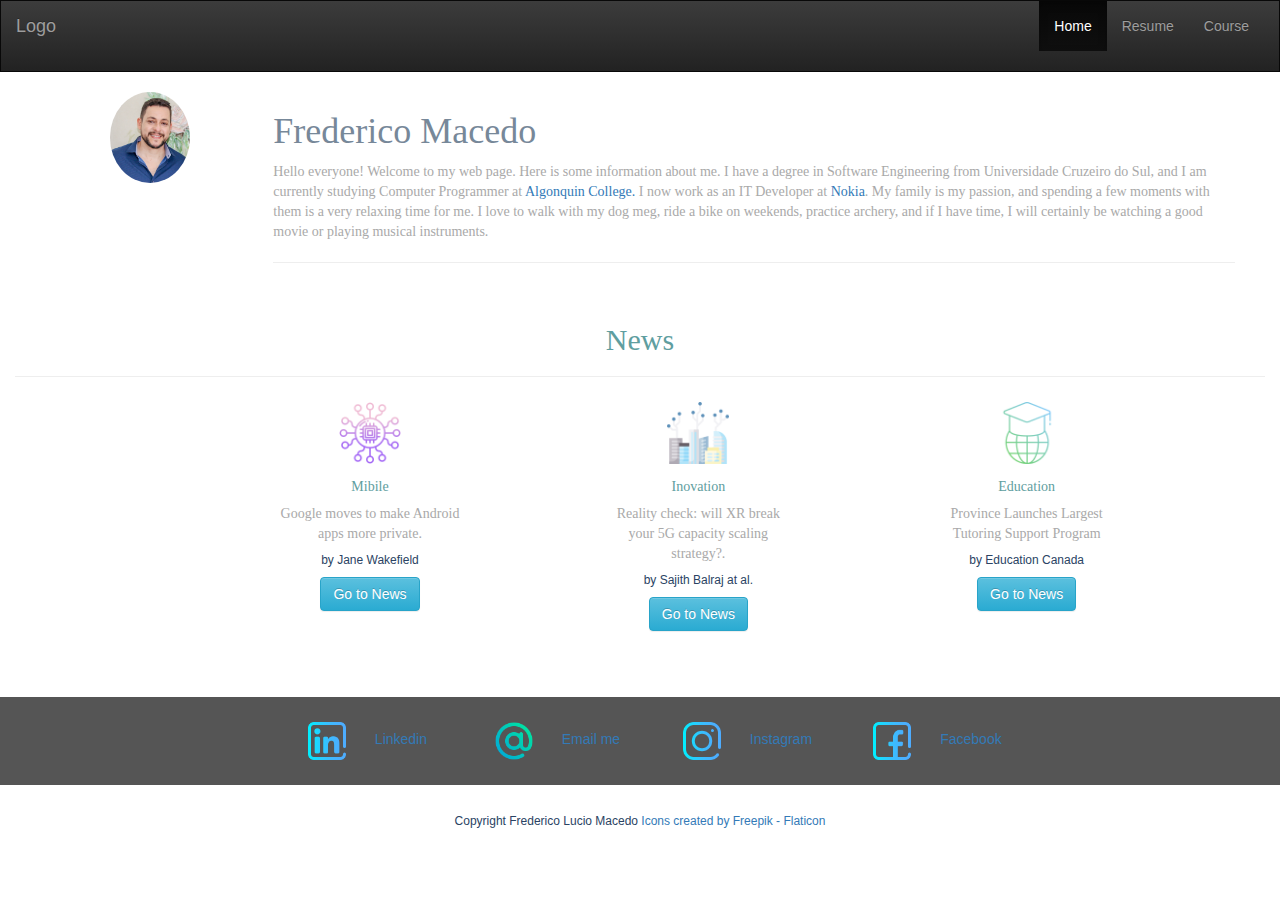
<file: index.html>
<!DOCTYPE html>
<html lang="en">

<head>
    <title>Frederico Macedo</title>
    <meta charset="utf-8">
    <meta name="viewport" content="width=device-width, initial-scale=1">
    
    <!-- Latest compiled and minified CSS -->
    <link rel="stylesheet" href="https://stackpath.bootstrapcdn.com/bootstrap/3.4.1/css/bootstrap.min.css" integrity="sha384-HSMxcRTRxnN+Bdg0JdbxYKrThecOKuH5zCYotlSAcp1+c8xmyTe9GYg1l9a69psu" crossorigin="anonymous">

    <!-- Optional theme -->
    <link rel="stylesheet" href="https://stackpath.bootstrapcdn.com/bootstrap/3.4.1/css/bootstrap-theme.min.css" integrity="sha384-6pzBo3FDv/PJ8r2KRkGHifhEocL+1X2rVCTTkUfGk7/0pbek5mMa1upzvWbrUbOZ" crossorigin="anonymous">

    <!-- Latest compiled and minified JavaScript -->
    <script src="https://stackpath.bootstrapcdn.com/bootstrap/3.4.1/js/bootstrap.min.js" integrity="sha384-aJ21OjlMXNL5UyIl/XNwTMqvzeRMZH2w8c5cRVpzpU8Y5bApTppSuUkhZXN0VxHd" crossorigin="anonymous"></script>

    <!-- Add icon library -->
    <link rel="stylesheet" href="https://cdnjs.cloudflare.com/ajax/libs/font-awesome/4.7.0/css/font-awesome.min.css">

    <link type="text/css" rel="stylesheet"  href="style.css">

</head>

<body>

    <nav class="navbar navbar-inverse">
        <div class="container-fluid">
            <div class="navbar-header">
                <button type="button" class="navbar-toggle" data-toggle="collapse" data-target="#myNavbar" aria-controls="myNavbar" aria-expanded="false" aria-label="Toggle navigation">
                    <span class="icon-bar"></span>
                    <span class="icon-bar"></span>
                    <span class="icon-bar"></span>
                </button>
                <a class="navbar-brand" href="#">Logo</a>
            </div>
            
            <div class="collapse navbar-collapse" id="myNavbar">
                <ul class="nav navbar-nav navbar-right">
                    <li class="active"><a href="index.html">Home</a></li>
                    <li><a href="resume.html">Resume</a></li>
                    <li><a href="course.html">Course</a></li>
                    <li>
                        

                    </li>
                    
                </ul>
                
            </div>
        </div>
        
    </nav>

   

    <div class="container-fluid text-center">
        <div class="row">
            
            
            <div class="col-md-12 text-left">
                
                <div class="col-md-2 container-fuid div-img-prof" >
                    <img src="image/foto.jpeg" class="img-responsive" id="img-prof" alt="My Pircture">
                </div>
                
                <div class="col-md-10 container-fuid float-right div-welcome">

                    
                    <h1>Frederico Macedo</h1>
                    <p >Hello everyone! 
                        Welcome to my web page. Here is some information about me. 
                        I have a degree in Software Engineering from Universidade Cruzeiro do Sul, 
                        and I am currently studying Computer Programmer at  
                        <a href="https://www.algonquincollege.com/" target="_blank" rel="noopener noreferrer">Algonquin College.</a> 
                        I now work as an IT Developer at <a href="https://www.nokia.com/" target="_blank" rel="noopener noreferrer">Nokia</a>. My family is my passion, and spending a 
                        few moments with them is a very relaxing time for me. I love to walk with my dog meg, 
                        ride a bike on weekends, practice archery, and if I have time, I will certainly 
                        be watching a good movie or playing musical instruments.</p>
                        
                    <hr>
                    
                </div>
                
            </div>
                    
        </div>
        <!--Card Info Section-->
            <h2>News</h2>
            <hr>
            <div class="container-fluid text-center info-div">
                <div class="row content">
                    <div class="col-md-12">
                        <div class="col-md-4">
                                <div class="card card-info" >
                                    <img src="icons/chip.png" class="card-img-top img-card" alt="...">
                                    <div class="card-body">
                                    <h5 class="card-title">Mibile</h5>
                                    <p class="card-text">Google moves to make Android apps more private.</p>
                                    <h6>by Jane Wakefield</h6>
                                    <a href="https://www.bbc.com/news/technology-60403963" target="_blank" rel="noopener noreferrer" class="btn btn-info">Go to News</a>
                                    </div>
                                </div>
                        </div>

                        <div class="col-md-4">
                            <div class="card card-info" >
                                <img src="icons/technology.png" class="card-img-top img-card" alt="...">
                                <div class="card-body">
                                <h5 class="card-title">Inovation</h5>
                                <p class="card-text">Reality check: will XR break your 5G capacity scaling strategy?.</p>
                                <h6>by Sajith Balraj at al.</h6>
                                <a href="https://www.nokia.com/networks/insights/will-xr-break-your-5g-network-scaling-strategy/" target="_blank" rel="noopener noreferrer" class="btn btn-info">Go to News</a>
                                </div>
                            </div>
                    </div>

                    <div class="col-md-4">
                        <div class="card card-info" >
                            <img src="icons/global-education.png" class="card-img-top img-card" alt="...">
                            <div class="card-body">
                            <h5 class="card-title">Education</h5>
                            <p class="card-text">Province Launches Largest Tutoring Support Program</p>
                            <h6>by Education Canada</h6>
                            <a href="https://educationnewscanada.com/article/education/level/k12/3/945510/province-launches-largest-tutoring-support-program.html" target="_blank" rel="noopener noreferrer" class="btn btn-info">Go to News</a>
                            </div>
                        </div>
                </div>
                    </div>

                </div>
            </div>
    </div>

     <!-- footer section -->
    <footer class="container-fluid text-center">
           
            <div class="container text-center">

                <div class="row">
                        
                           
                            <div class="col-md-12 divMidia">
                                
                                <div class="col-md-2">
                                    
                                </div>

                                <div class="col-md-2">
                                    <a href="https://www.linkedin.com/in/fred-macedo" target="_blank" rel="noopener noreferrer" >
                                        <img src="icons/linkedin2.png" class="img-footer" alt="Linkedin"> Linkedin
                                    </a>
                                </div>

                                <div class="col-md-2">
                                    <a href="mailto:fredvalentim.macedo@gmail.com" target="_blank" rel="noopener noreferrer">
                                        <img src="icons/arroba.png" class="img-footer" alt="Email"> Email me
                                    </a>
                                </div>

                                <div class="col-md-2">
                                    <a href="#" target="_blank" rel="noopener noreferrer">
                                        <img src="icons/instagram.png" class="img-footer" alt="Instagram"> Instagram
                                    </a>    
                                       
                                </div>

                                <div class="col-md-2">
                                    <a href="#" target="_blank" rel="noopener noreferrer">
                                        <img src="icons/facebook.png" class="img-footer" alt="Facebook"> Facebook
                                    </a>
                                </div>

                            </div>

                           
                </div>
                
                
                    
                    
                        
                



            </div>
            
        
     </footer>

     <div class="row copyright div-copyright">
        <div class="col-mb-12 flex-center">
            <h6>Copyright Frederico Lucio Macedo 
                <a href="https://www.flaticon.com/free-icons/instagram" title="instagram icons">Icons created by Freepik - Flaticon</a>
            </h6>
        </div>


     </div>
    
</body>

</html>
</file>
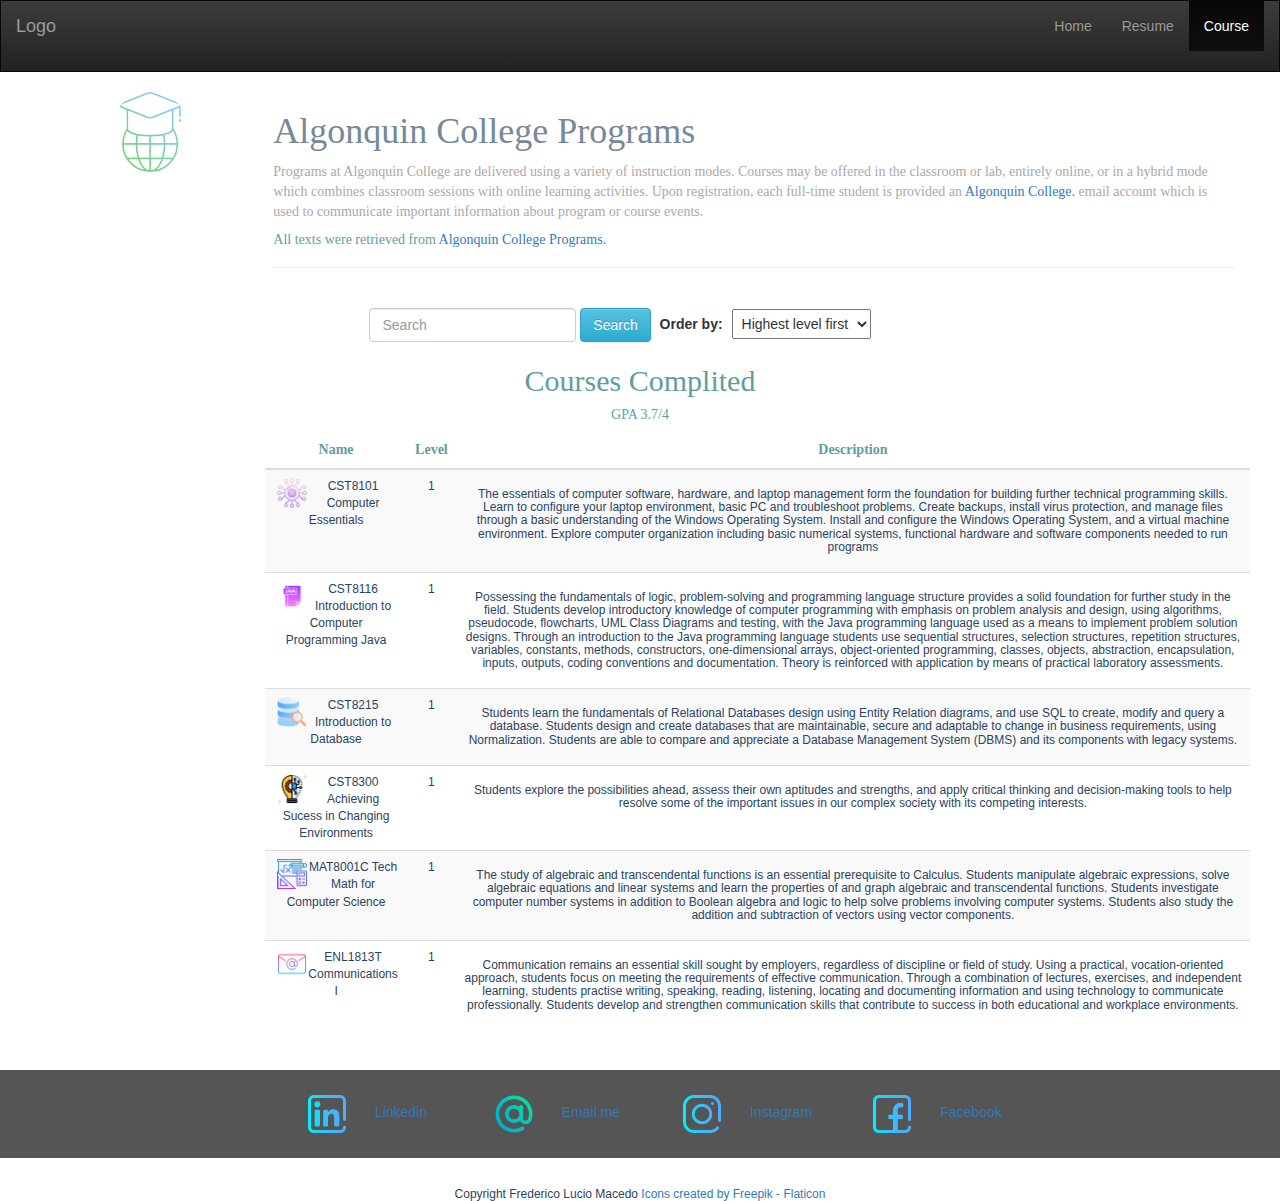
<file: course.html>
<!DOCTYPE html>
<html lang="en">

<head>
    <title>Course</title>
    <meta charset="utf-8">
    <meta name="viewport" content="width=device-width, initial-scale=1">
    
    <!-- Latest compiled and minified CSS -->
<link rel="stylesheet" href="https://stackpath.bootstrapcdn.com/bootstrap/3.4.1/css/bootstrap.min.css" integrity="sha384-HSMxcRTRxnN+Bdg0JdbxYKrThecOKuH5zCYotlSAcp1+c8xmyTe9GYg1l9a69psu" crossorigin="anonymous">

<!-- Optional theme -->
<link rel="stylesheet" href="https://stackpath.bootstrapcdn.com/bootstrap/3.4.1/css/bootstrap-theme.min.css" integrity="sha384-6pzBo3FDv/PJ8r2KRkGHifhEocL+1X2rVCTTkUfGk7/0pbek5mMa1upzvWbrUbOZ" crossorigin="anonymous">

<!-- Latest compiled and minified JavaScript -->
<script src="https://stackpath.bootstrapcdn.com/bootstrap/3.4.1/js/bootstrap.min.js" integrity="sha384-aJ21OjlMXNL5UyIl/XNwTMqvzeRMZH2w8c5cRVpzpU8Y5bApTppSuUkhZXN0VxHd" crossorigin="anonymous"></script>

    <!-- Add icon library -->
    <link rel="stylesheet" href="https://cdnjs.cloudflare.com/ajax/libs/font-awesome/4.7.0/css/font-awesome.min.css">

    <link type="text/css" rel="stylesheet"  href="style.css">

</head>

<body>

    <nav class="navbar navbar-inverse">
        <div class="container-fluid">
            <div class="navbar-header">
                <button type="button" class="navbar-toggle" data-toggle="collapse" data-target="#myNavbar" aria-controls="myNavbar" aria-expanded="false" aria-label="Toggle navigation">
                    <span class="icon-bar"></span>
                    <span class="icon-bar"></span>
                    <span class="icon-bar"></span>
                </button>
                <a class="navbar-brand" href="#">Logo</a>
            </div>
            
            <div class="collapse navbar-collapse" id="myNavbar">
                <ul class="nav navbar-nav navbar-right">
                    <li><a href="index.html">Home</a></li>
                    <li><a href="resume.html">Resume</a></li>
                    <li class="active"><a href="course.html">Course</a></li>
                    
                    
                </ul>
                
            </div>
            
        </div>
    </nav>

   

    <div class="container-fluid text-center">
        
        <div class="row">
            
            
            <div class="col-md-12 text-left">
                
                <div class="col-md-2 container-fuid div-img-prof" >
                    <img src="icons/global-education.png" class="img-responsive img-page"  id="img-prof" alt="My Pircture">
                </div>
                
                <div class="col-md-10 container-fuid float-right div-welcome">

                   
                    <h1>Algonquin College Programs</h1>
                    
                    <p>Programs at Algonquin College are delivered using a variety of instruction modes. 
                        Courses may be offered in the classroom or lab, entirely online, or in a hybrid mode 
                        which combines classroom sessions with online learning activities. Upon registration, 
                        each full-time student is provided an <a href="https://www.algonquincollege.com/" target="_blank" rel="noopener noreferrer">Algonquin
                        College.</a> email account which is used to 
                        communicate important information about program or course events. 

                    </p>
                     <h5>All texts were retrieved from <a href="https://www.algonquincollege.com/sat/program/computer-programming/#courses" target="_blank" rel="noopener noreferrer">Algonquin
                        College Programs.</a></h5>   
                    <hr>
                    
                </div>
                
            </div>
                    
        </div>
        <!--Sort and Search tools-->
        <div class="div-search">
            <form class="form-inline my-2 my-lg-0">
                <input class="form-control mr-sm-2" type="search" placeholder="Search" aria-label="Search">
                <button class="btn btn-info my-2 my-sm-0" type="submit">Search</button>
                <label for="order">Order by: </label>
                <select name="order" id="order">
                    <option value="Highest Level" selected>Highest level first</option>
                    <option value="Lowest Level">Lowest level first</option>
                </select>
                
                
                
                
            </form>
            
            
        </div>


        <!--Card Info Section-->
        <h2>Courses Complited</h2>
        <h5>GPA 3.7/4</h5>
        
        <div class="container-fluid text-center info-div">
            <div class="row content">
                <div class="col-md-12">
                    <table class="table table-striped">
                        <thead>
                          <tr>
                            <th>Name</th>
                            <th>Level</th>
                            <th>Description</th>
                          </tr>
                        </thead>
                        <tbody>
                          <tr>
                            <td><img src="icons/chip.png" class="img-responsive img-topic" alt="Java">CST8101 Computer Essentials</td>
                            <td>1</td>
                            <td><h6>The essentials of computer software, hardware, and laptop management form the foundation for 
                                building further technical programming skills. Learn to configure your laptop environment, basic
                                 PC and troubleshoot problems. Create backups, install virus protection, and manage files through 
                                 a basic understanding of the Windows Operating System. Install and configure the Windows Operating System,
                                  and a virtual machine environment. Explore computer organization including basic numerical systems, 
                                  functional hardware and software components needed to run programs</h6>
                            </td>
                          </tr>
                          <tr>
                            <td><img src="icons/java.png" class="img-responsive img-topic" alt="Java">CST8116 Introduction to Computer Programming Java</td>
                            <td>1</td>
                            <td><h6>Possessing the fundamentals of logic, problem-solving and programming language structure provides a solid foundation 
                                for further study in the field. Students develop introductory knowledge of computer programming with emphasis on 
                                problem analysis and design, using algorithms, pseudocode, flowcharts, UML Class Diagrams and testing, with the 
                                Java programming language used as a means to implement problem solution designs. Through an introduction to the 
                                Java programming language students use sequential structures, selection structures, repetition structures, 
                                variables, constants, methods, constructors, one-dimensional arrays, object-oriented programming, classes, 
                                objects, abstraction, encapsulation, inputs, outputs, coding conventions and documentation. Theory is reinforced 
                                with application by means of practical laboratory assessments.</h6>
                            </td>
                          </tr>
                          <tr>
                            <td><img src="icons/database.png" class="img-responsive img-topic" alt="Java">CST8215 Introduction to Database</td>
                            <td>1</td>
                            <td><h6>Students learn the fundamentals of Relational Databases design using Entity Relation diagrams, and use SQL to 
                                create, modify and query a database. Students design and create databases that are maintainable, secure and adaptable 
                                to change in business requirements, using Normalization. Students are able to compare and appreciate a Database 
                                Management System (DBMS) and its components with legacy systems.</h6>
                            </td>
                          </tr>

                          <tr>
                            <td><img src="icons/innovation.png" class="img-responsive img-topic" alt="Java">CST8300 Achieving Sucess in Changing Environments</td>
                            <td>1</td>
                            <td><h6>Students explore the possibilities ahead, assess their own aptitudes and strengths, and apply critical thinking and decision-making 
                                tools to help resolve some of the important issues in our complex society with its competing interests. </h6>
                            </td>
                          </tr>

                          <tr>
                            <td><img src="icons/calculating.png" class="img-responsive img-topic" alt="Java">MAT8001C Tech Math for Computer Science</td>
                            <td>1</td>
                            <td><h6>The study of algebraic and transcendental functions is an essential prerequisite to Calculus. Students manipulate 
                                algebraic expressions, solve algebraic equations and linear systems and learn the properties of and graph algebraic
                                 and transcendental functions. Students investigate computer number systems in addition to Boolean algebra and logic 
                                 to help solve problems involving computer systems. Students also study the addition and subtraction of vectors using 
                                 vector components.</h6>
                            </td>
                          </tr>

                          <tr>
                            <td><img src="icons/unread.png" class="img-responsive img-topic" alt="Java">ENL1813T Communications I</td>
                            <td>1</td>
                            <td><h6>Communication remains an essential skill sought by employers, regardless of discipline or field of study. 
                                Using a practical, vocation-oriented approach, students focus on meeting the requirements of effective communication. 
                                Through a combination of lectures, exercises, and independent learning, students practise writing, speaking, 
                                reading, listening, locating and documenting information and using technology to communicate professionally. 
                                Students develop and strengthen communication skills that contribute to success in both educational and 
                                workplace environments.</h6>
                            </td>
                          </tr>
                        </tbody>
                      </table>

                   
                </div>

            </div>
        </div>
    </div>

     <!-- footer section -->
    <footer class="container-fluid text-center">
           
            <div class="container text-center">

                <div class="row">
                        
                           
                            <div class="col-md-12 divMidia">
                                
                                <div class="col-md-2">
                                    
                                </div>

                                <div class="col-md-2">
                                    <a href="https://www.linkedin.com/in/fred-macedo" target="_blank" rel="noopener noreferrer" >
                                        <img src="icons/linkedin2.png" class="img-footer" alt="linkedin"> Linkedin
                                    </a>
                                </div>

                                <div class="col-md-2">
                                    <a href="mailto:fredvalentim.macedo@gmail.com" target="_blank" rel="noopener noreferrer">
                                        <img src="icons/arroba.png" class="img-footer" alt="email"> Email me
                                    </a>
                                </div>

                                <div class="col-md-2">
                                    <a href="https://www.instagram.com/fredvalentim/" target="_blank" rel="noopener noreferrer">
                                        <img src="icons/instagram.png" class="img-footer" alt="instagram"> Instagram
                                    </a>    
                                       
                                </div>

                                <div class="col-md-2">
                                    <a href="" target="_blank" rel="noopener noreferrer">
                                        <img src="icons/facebook.png" class="img-footer" alt="facebook"> Facebook
                                    </a>
                                </div>

                            </div>

                           
                </div>
                
                
                    
                    
                        
                



            </div>
            
        
     </footer>

     <div class="row copyright div-copyright">
        <div class="col-mb-12 flex-center">
            <h6>Copyright Frederico Lucio Macedo 
                <a href="https://www.flaticon.com/free-icons/instagram" title="instagram icons">Icons created by Freepik - Flaticon</a>
            </h6>
        </div>


     </div>
    
</body>

</html>
</file>
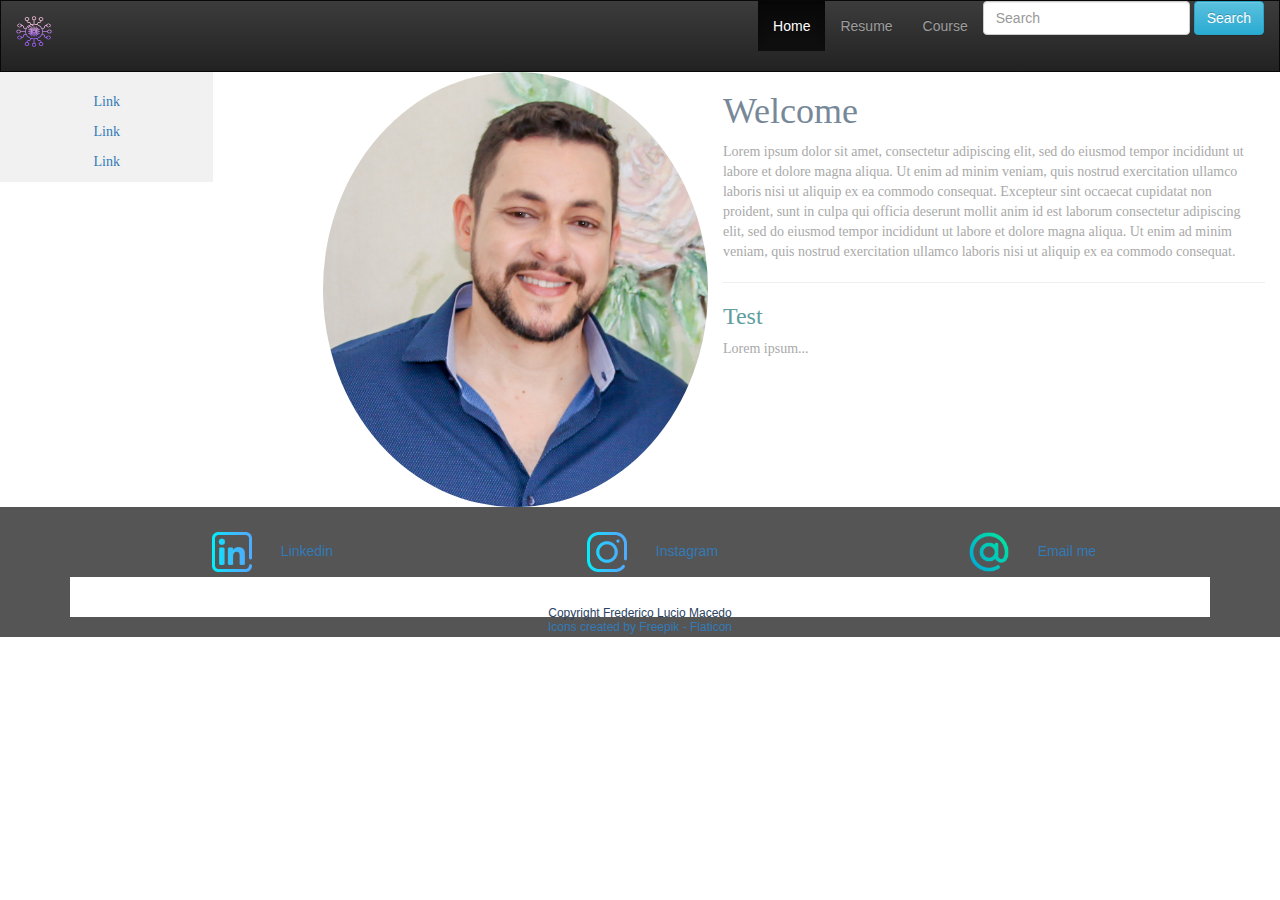
<file: course_older.html>
<!DOCTYPE html>
<html lang="en">

<head>
    <title>Frederico Macedo</title>
    <meta charset="utf-8">
    <meta name="viewport" content="width=device-width, initial-scale=1">
    
    <!-- Latest compiled and minified CSS -->
    <link rel="stylesheet" href="https://stackpath.bootstrapcdn.com/bootstrap/3.4.1/css/bootstrap.min.css" integrity="sha384-HSMxcRTRxnN+Bdg0JdbxYKrThecOKuH5zCYotlSAcp1+c8xmyTe9GYg1l9a69psu" crossorigin="anonymous">

    <!-- Optional theme -->
    <link rel="stylesheet" href="https://stackpath.bootstrapcdn.com/bootstrap/3.4.1/css/bootstrap-theme.min.css" integrity="sha384-6pzBo3FDv/PJ8r2KRkGHifhEocL+1X2rVCTTkUfGk7/0pbek5mMa1upzvWbrUbOZ" crossorigin="anonymous">

    <!-- Latest compiled and minified JavaScript -->
    <script src="https://stackpath.bootstrapcdn.com/bootstrap/3.4.1/js/bootstrap.min.js" integrity="sha384-aJ21OjlMXNL5UyIl/XNwTMqvzeRMZH2w8c5cRVpzpU8Y5bApTppSuUkhZXN0VxHd" crossorigin="anonymous"></script>



    <!-- Add icon library -->
    <link rel="stylesheet" href="https://cdnjs.cloudflare.com/ajax/libs/font-awesome/4.7.0/css/font-awesome.min.css">

    <link type="text/css" rel="stylesheet"  href="style.css">

</head>

<body>

    <nav class="navbar navbar-inverse">
        <div class="container-fluid">
            <div class="navbar-header">
                <button type="button" class="navbar-toggle" data-toggle="collapse" data-target="#myNavbar" aria-controls="myNavbar" aria-expanded="false" aria-label="Toggle navigation">
                    <span class="icon-bar"></span>
                    <span class="icon-bar"></span>
                    <span class="icon-bar"></span>
                </button>
                <a class="navbar-brand" href="#"><img src="icons/chip.png" class="img-logo img-responsive" alt="My Pircture"></a>
            </div>
            
            <div class="collapse navbar-collapse" id="myNavbar">
                <ul class="nav navbar-nav navbar-right">
                    <li class="active"><a href="index.html">Home</a></li>
                    <li><a href="resume.html">Resume</a></li>
                    <li><a href="course.html">Course</a></li>
                    
                    <li>
                        <form class="form-inline my-2 my-lg-0">
                            <input class="form-control mr-sm-2" type="search" placeholder="Search" aria-label="Search">
                            <button class="btn btn-info my-2 my-sm-0" type="submit">Search</button>
                        </form>

                    </li>
                </ul>
                
            </div>
        </div>
    </nav>

    <div class="container-fluid text-center">
        <div class="row content">
            <div class="col-sm-2 sidenav">
                <p><a href="#">Link</a></p>
                <p><a href="#">Link</a></p>
                <p><a href="#">Link</a></p>
            </div>
            <div class="col-sm-10 text-left">
                
                <div class="col-sm-2 container-fuid float-right" id="img-prof">
                    <img src="image/foto.jpeg" class="img-circle img-responsive"  alt="My Pircture">
                </div>
                <h1>Welcome</h1>
                <p >Lorem ipsum dolor sit amet, consectetur adipiscing elit, sed do eiusmod tempor incididunt ut labore
                    et dolore magna aliqua. Ut enim ad minim veniam, quis nostrud exercitation ullamco laboris nisi ut
                    aliquip ex ea commodo consequat. Excepteur sint occaecat cupidatat non proident, sunt in culpa qui
                    officia deserunt mollit anim id est laborum consectetur adipiscing elit, sed do eiusmod tempor
                    incididunt ut labore et dolore magna aliqua. Ut enim ad minim veniam, quis nostrud exercitation
                    ullamco laboris nisi ut aliquip ex ea commodo consequat.</p>
                    
                <hr>
                <h3>Test</h3>
                <p>Lorem ipsum...</p>
            </div>
                    <!--<div class="col-sm-2 sidenav">
                        <div class="well">
                            <p>ADS</p>
                        </div>
                    <div class="well">
                        <p>ADS</p>
                     </div>
                     </div> -->
        </div>
    </div>
    
        <!-- footer section -->
        <footer class="container-fluid text-center">
           
            <div class="container text-center">

                <div class="row">
                        
                           
                            <div class="col-md-12 divMidia">

                                <div class="col-md-4">
                                    <a href="https://www.linkedin.com/in/fred-macedo" target="_blank" rel="noopener noreferrer" >
                                        <img src="icons/linkedin2.png" class="img-footer"> Linkedin
                                    </a>
                                </div>

                                <div class="col-md-4">
                                    <a href="https://www.instagram.com/fredvalentim/" target="_blank" rel="noopener noreferrer">
                                        <img src="icons/instagram.png" class="img-footer"> Instagram
                                    </a>    
                                       
                                </div>

                                <div class="col-md-4">
                                    <a href="mailto:fredvalentim.macedo@gmail.com" target="_blank" rel="noopener noreferrer">
                                        <img src="icons/arroba.png" class="img-footer"> Email me
                                    </a>
                                </div>

                            </div>

                           
                </div>
                
                    
                    <div class="row div-copyright">
                        <div class="col-mb-12 flex-center">
                            <h6>Copyright Frederico Lucio Macedo </br>
                                <a href="https://www.flaticon.com/free-icons/instagram" title="instagram icons">Icons created by Freepik - Flaticon</a>
                            </h6>
                        </div>

                    </div>
                        
                



            </div>
        
        </footer>
   
</body>

</html>
</file>
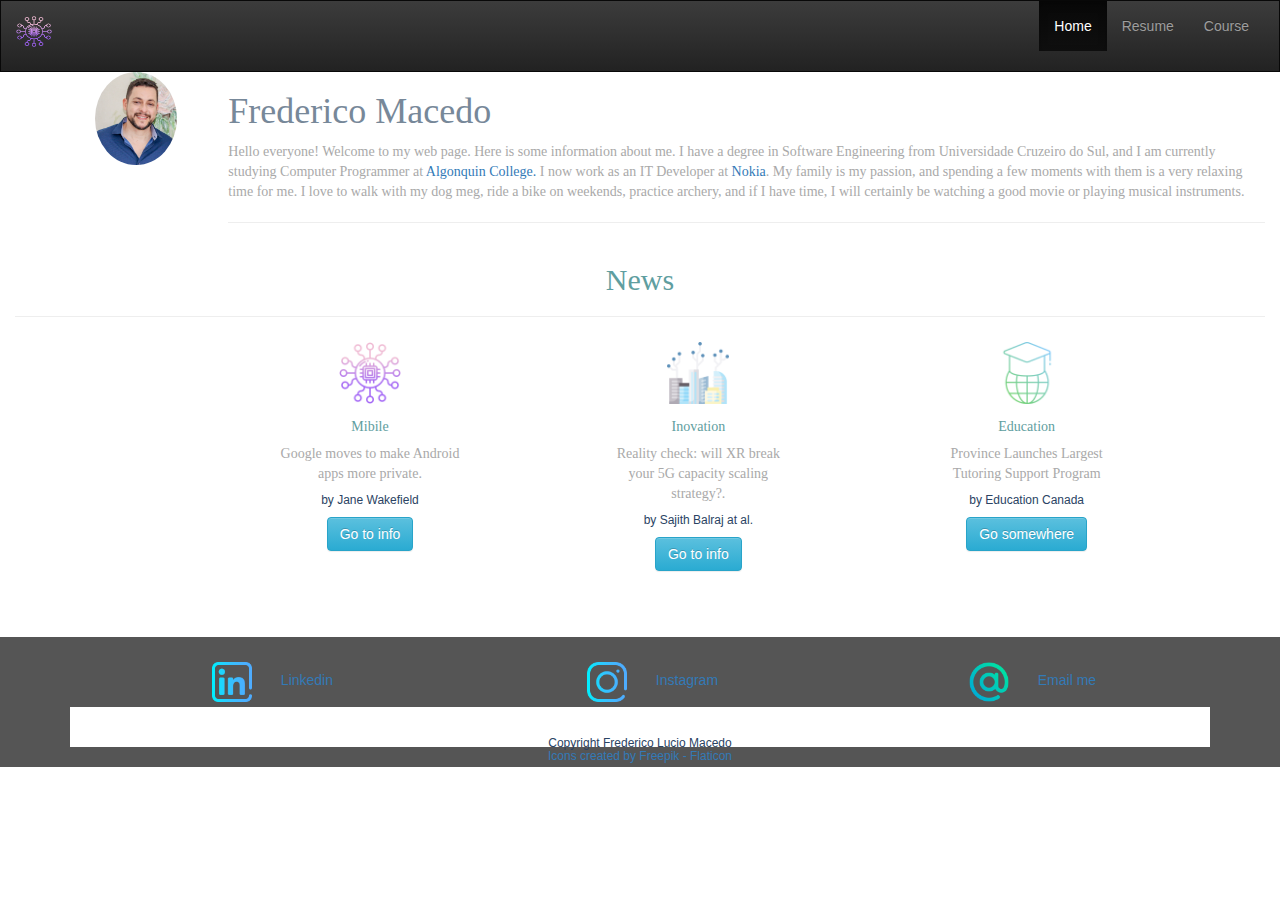
<file: index copy.html>
<!DOCTYPE html>
<html lang="en">

<head>
    <title>Frederico Macedo</title>
    <meta charset="utf-8">
    <meta name="viewport" content="width=device-width, initial-scale=1">
    
    <!-- Latest compiled and minified CSS -->
    <link rel="stylesheet" href="https://stackpath.bootstrapcdn.com/bootstrap/3.4.1/css/bootstrap.min.css" integrity="sha384-HSMxcRTRxnN+Bdg0JdbxYKrThecOKuH5zCYotlSAcp1+c8xmyTe9GYg1l9a69psu" crossorigin="anonymous">

    <!-- Optional theme -->
    <link rel="stylesheet" href="https://stackpath.bootstrapcdn.com/bootstrap/3.4.1/css/bootstrap-theme.min.css" integrity="sha384-6pzBo3FDv/PJ8r2KRkGHifhEocL+1X2rVCTTkUfGk7/0pbek5mMa1upzvWbrUbOZ" crossorigin="anonymous">

    <!-- Latest compiled and minified JavaScript -->
    <script src="https://stackpath.bootstrapcdn.com/bootstrap/3.4.1/js/bootstrap.min.js" integrity="sha384-aJ21OjlMXNL5UyIl/XNwTMqvzeRMZH2w8c5cRVpzpU8Y5bApTppSuUkhZXN0VxHd" crossorigin="anonymous"></script>



    <!-- Add icon library -->
    <link rel="stylesheet" href="https://cdnjs.cloudflare.com/ajax/libs/font-awesome/4.7.0/css/font-awesome.min.css">

    <link type="text/css" rel="stylesheet"  href="style.css">

</head>

<body>

    <nav class="navbar navbar-inverse">
        <div class="container-fluid">
            <div class="navbar-header">
                <button type="button" class="navbar-toggle" data-toggle="collapse" data-target="#myNavbar" aria-controls="myNavbar" aria-expanded="false" aria-label="Toggle navigation">
                    <span class="icon-bar"></span>
                    <span class="icon-bar"></span>
                    <span class="icon-bar"></span>
                </button>
                <a class="navbar-brand" href="#"><img src="icons/chip.png" class="img-logo img-responsive" alt="My Pircture"></a>
            </div>
            
            <div class="collapse navbar-collapse" id="myNavbar">
                <ul class="nav navbar-nav navbar-right">
                    <li class="active"><a href="index.html">Home</a></li>
                    <li><a href="resume.html">Resume</a></li>
                    <li><a href="course.html">Course</a></li>
                    
                    
                </ul>
                
            </div>
        </div>
    </nav>

   

    <div class="container-fluid text-center">
        <div class="row welcome-div">
            
            <div class="col-sm-2 container-fuid float-right" >
                <img src="image/foto.jpeg" class="img-circle img-responsive" id="img-prof" alt="My Pircture">
            </div>
            <div class="col-sm-10 text-left">
                
                <h1>Frederico Macedo</h1>
                <div classe="col container-fuid float-right div-welcome">
                    <p >Hello everyone! 
                        Welcome to my web page. Here is some information about me. 
                        I have a degree in Software Engineering from Universidade Cruzeiro do Sul, 
                        and I am currently studying Computer Programmer at  
                        <a href="https://www.algonquincollege.com/" target="_blank" rel="noopener noreferrer">Algonquin College.</a> 
                        I now work as an IT Developer at <a href="https://www.nokia.com/" target="_blank" rel="noopener noreferrer">Nokia</a>. My family is my passion, and spending a 
                        few moments with them is a very relaxing time for me. I love to walk with my dog meg, 
                        ride a bike on weekends, practice archery, and if I have time, I will certainly 
                        be watching a good movie or playing musical instruments.</p>
                        
                    <hr>
                    
                </div>
                
            </div>
                    
        </div>
        <!--Card Info Section-->
            <h2>News</h2>
            <hr>
            <div class="container-fluid text-center info-div">
                <div class="row content">
                    <div class="col-md-12">
                        <div class="col-md-4">
                                <div class="card card-info" >
                                    <img src="icons/chip.png" class="card-img-top img-card" alt="...">
                                    <div class="card-body">
                                    <h5 class="card-title">Mibile</h5>
                                    <p class="card-text">Google moves to make Android apps more private.</p>
                                    <h6>by Jane Wakefield</h6>
                                    <a href="https://www.bbc.com/news/technology-60403963" target="_blank" rel="noopener noreferrer" class="btn btn-info">Go to info</a>
                                    </div>
                                </div>
                        </div>

                        <div class="col-md-4">
                            <div class="card card-info" >
                                <img src="icons/technology.png" class="card-img-top img-card" alt="...">
                                <div class="card-body">
                                <h5 class="card-title">Inovation</h5>
                                <p class="card-text">Reality check: will XR break your 5G capacity scaling strategy?.</p>
                                <h6>by Sajith Balraj at al.</h6>
                                <a href="https://www.nokia.com/networks/insights/will-xr-break-your-5g-network-scaling-strategy/" target="_blank" rel="noopener noreferrer" class="btn btn-info">Go to info</a>
                                </div>
                            </div>
                    </div>

                    <div class="col-md-4">
                        <div class="card card-info" >
                            <img src="icons/global-education.png" class="card-img-top img-card" alt="...">
                            <div class="card-body">
                            <h5 class="card-title">Education</h5>
                            <p class="card-text">Province Launches Largest Tutoring Support Program</p>
                            <h6>by Education Canada</h6>
                            <a href="https://educationnewscanada.com/article/education/level/k12/3/945510/province-launches-largest-tutoring-support-program.html" target="_blank" rel="noopener noreferrer" class="btn btn-info">Go somewhere</a>
                            </div>
                        </div>
                </div>
                    </div>

                </div>
            </div>
    </div>
     <!-- footer section -->
        <footer class="container-fluid text-center">
           
            <div class="container text-center">

                <div class="row">
                        
                           
                            <div class="col-md-12 divMidia">

                                <div class="col-md-4">
                                    <a href="https://www.linkedin.com/in/fred-macedo" target="_blank" rel="noopener noreferrer" >
                                        <img src="icons/linkedin2.png" class="img-footer"> Linkedin
                                    </a>
                                </div>

                                <div class="col-md-4">
                                    <a href="https://www.instagram.com/fredvalentim/" target="_blank" rel="noopener noreferrer">
                                        <img src="icons/instagram.png" class="img-footer"> Instagram
                                    </a>    
                                       
                                </div>

                                <div class="col-md-4">
                                    <a href="mailto:fredvalentim.macedo@gmail.com" target="_blank" rel="noopener noreferrer">
                                        <img src="icons/arroba.png" class="img-footer"> Email me
                                    </a>
                                </div>

                            </div>

                           
                </div>
                
                    
                    <div class="row div-copyright">
                        <div class="col-mb-12 flex-center">
                            <h6>Copyright Frederico Lucio Macedo </br>
                                <a href="https://www.flaticon.com/free-icons/instagram" title="instagram icons">Icons created by Freepik - Flaticon</a>
                            </h6>
                        </div>

                    </div>
                        
                



            </div>
        
        </footer>
   
</body>

</html>
</file>
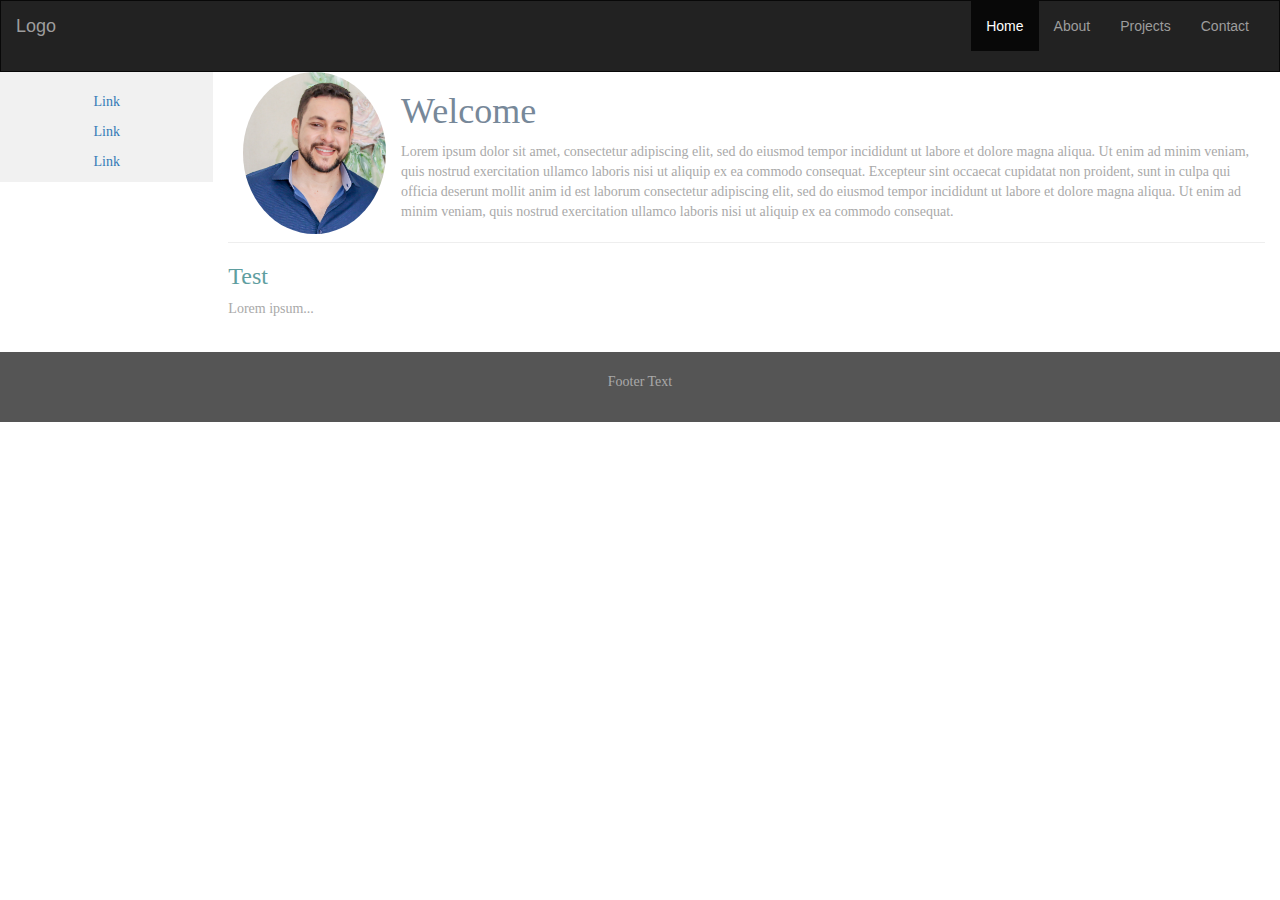
<file: indexbackup.html>
<!DOCTYPE html>
<html lang="en">

<head>
    <title>Bootstrap Example</title>
    <meta charset="utf-8">
    <meta name="viewport" content="width=device-width, initial-scale=1">
    <link rel="stylesheet" href="https://maxcdn.bootstrapcdn.com/bootstrap/3.4.1/css/bootstrap.min.css">
    <script src="https://ajax.googleapis.com/ajax/libs/jquery/3.5.1/jquery.min.js"></script>
    <script src="https://maxcdn.bootstrapcdn.com/bootstrap/3.4.1/js/bootstrap.min.js"></script>
    <link rel="stylesheet" type="text/css" href="style.css">

</head>

<body>

    <nav class="navbar navbar-inverse">
        <div class="container-fluid">
            <div class="navbar-header">
                <button type="button" class="navbar-toggle" data-toggle="collapse" data-target="#myNavbar">
                    <span class="icon-bar"></span>
                    <span class="icon-bar"></span>
                    <span class="icon-bar"></span>
                </button>
                <a class="navbar-brand" href="#">Logo</a>
            </div>
            
            <div class="collapse navbar-collapse" id="myNavbar">
                <ul class="nav navbar-nav navbar-right">
                    <li class="active"><a href="#">Home</a></li>
                    <li><a href="#">About</a></li>
                    <li><a href="#">Projects</a></li>
                    <li><a href="#">Contact</a></li>
                </ul>
               
            </div>
        </div>
    </nav>

    <div class="container-fluid text-center">
        <div class="row content">
            <div class="col-sm-2 sidenav">
                <p><a href="#">Link</a></p>
                <p><a href="#">Link</a></p>
                <p><a href="#">Link</a></p>
            </div>
            <div class="col-sm-10 text-left">
                
                <div class="col-sm-2 container-fuid float-right img-profile">
                    <img src="image/foto.jpeg" class="img-prof img-circle img-responsive" alt="My Pircture">
                </div>
                <h1>Welcome</h1>
                <p>Lorem ipsum dolor sit amet, consectetur adipiscing elit, sed do eiusmod tempor incididunt ut labore
                    et dolore magna aliqua. Ut enim ad minim veniam, quis nostrud exercitation ullamco laboris nisi ut
                    aliquip ex ea commodo consequat. Excepteur sint occaecat cupidatat non proident, sunt in culpa qui
                    officia deserunt mollit anim id est laborum consectetur adipiscing elit, sed do eiusmod tempor
                    incididunt ut labore et dolore magna aliqua. Ut enim ad minim veniam, quis nostrud exercitation
                    ullamco laboris nisi ut aliquip ex ea commodo consequat.</p>
                    
                <hr>
                <h3>Test</h3>
                <p>Lorem ipsum...</p>
            </div>
                    <!--<div class="col-sm-2 sidenav">
                        <div class="well">
                            <p>ADS</p>
                        </div>
                    <div class="well">
                        <p>ADS</p>
                     </div>
                     </div> -->
        </div>
    </div>

    <footer class="container-fluid text-center">
        <p>Footer Text</p>
    </footer>

</body>

</html>
</file>
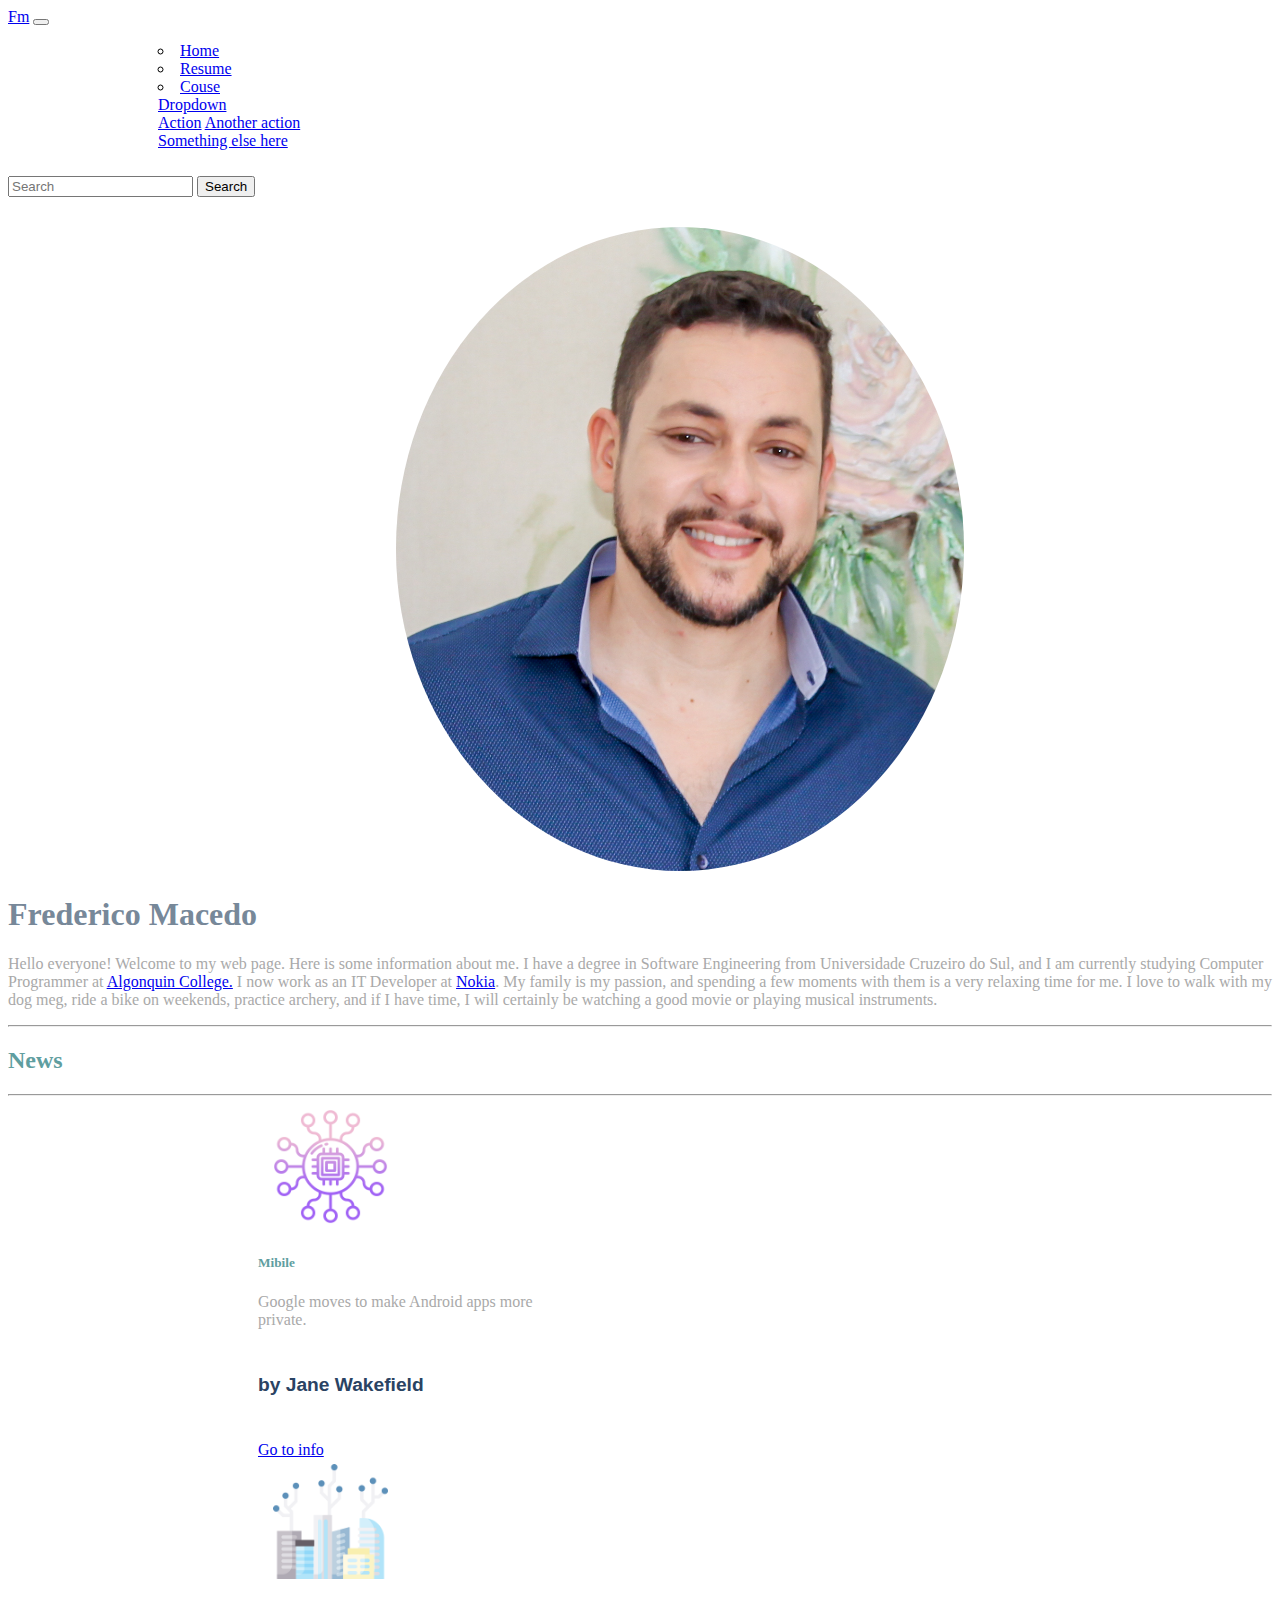
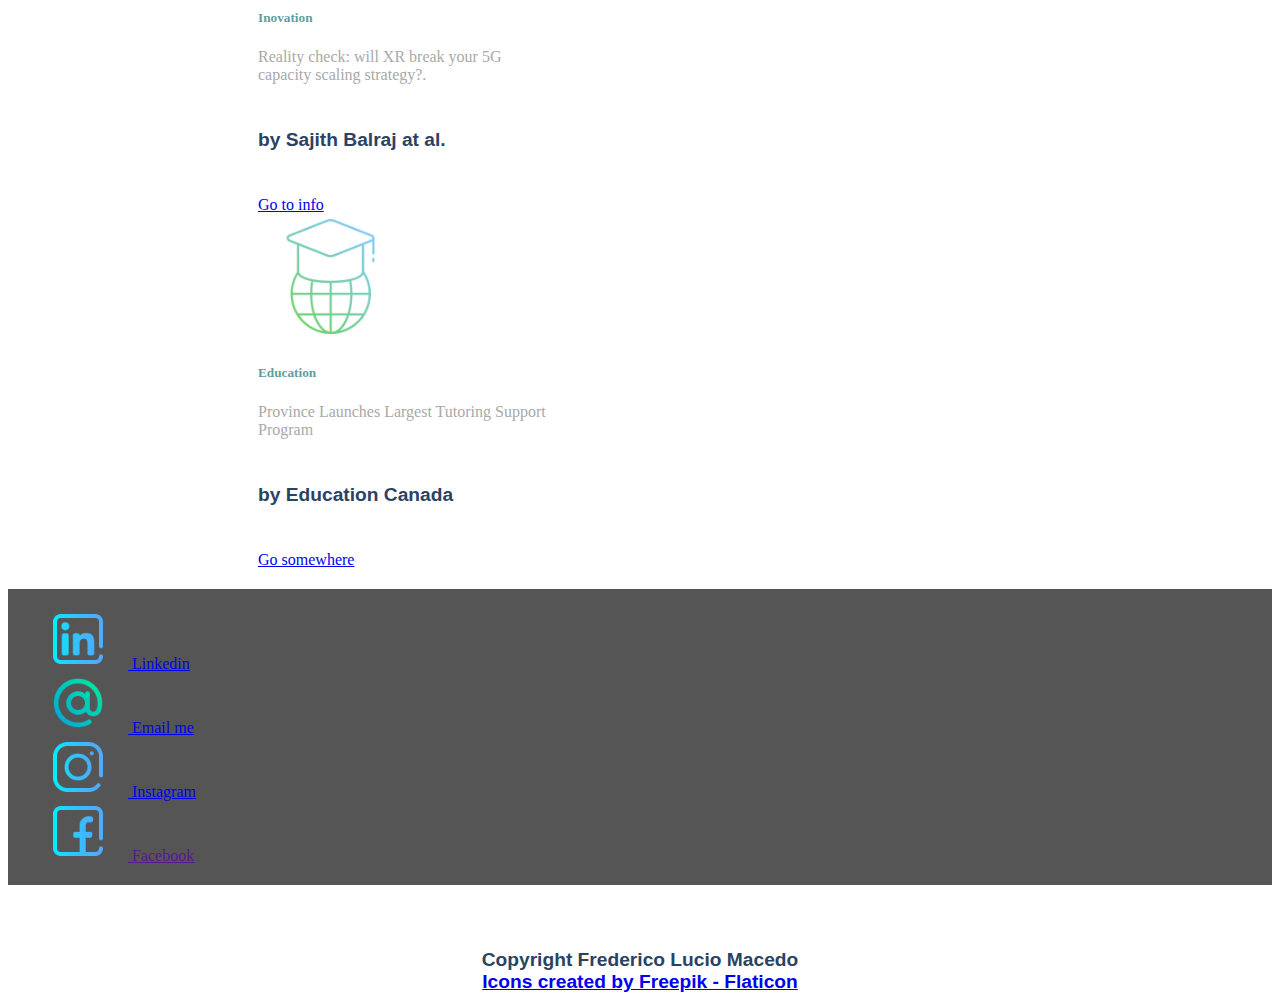
<file: indexV4.html>
<!DOCTYPE html>
<html lang="en">

<head>
    <title>Frederico Macedo</title>
    <meta charset="utf-8">
    <meta name="viewport" content="width=device-width, initial-scale=1">
    
    <!-- Latest compiled and minified CSS -->
    <link rel="stylesheet" href="https://cdn.jsdelivr.net/npm/bootstrap@4.6.1/dist/css/bootstrap.min.css" integrity="sha384-zCbKRCUGaJDkqS1kPbPd7TveP5iyJE0EjAuZQTgFLD2ylzuqKfdKlfG/eSrtxUkn" crossorigin="anonymous">
    
    <!-- Optional theme -->
    <script src="https://cdn.jsdelivr.net/npm/jquery@3.5.1/dist/jquery.slim.min.js" integrity="sha384-DfXdz2htPH0lsSSs5nCTpuj/zy4C+OGpamoFVy38MVBnE+IbbVYUew+OrCXaRkfj" crossorigin="anonymous"></script>
    <script src="https://cdn.jsdelivr.net/npm/bootstrap@4.6.1/dist/js/bootstrap.bundle.min.js" integrity="sha384-fQybjgWLrvvRgtW6bFlB7jaZrFsaBXjsOMm/tB9LTS58ONXgqbR9W8oWht/amnpF" crossorigin="anonymous"></script>
    <!-- Add icon library -->
    <link rel="stylesheet" href="https://cdnjs.cloudflare.com/ajax/libs/font-awesome/4.7.0/css/font-awesome.min.css">

    <link type="text/css" rel="stylesheet"  href="style.css">

</head>

<body>

    <nav class="navbar navbar-expand-lg navbar-dark bg-dark navbar-inverse navbar">
        <a class="navbar-brand" href="#">Fm</a>
        <button class="navbar-toggler" type="button" data-toggle="collapse" data-target="#navbarSupportedContent" aria-controls="navbarSupportedContent" aria-expanded="false" aria-label="Toggle navigation">
          <span class="navbar-toggler-icon"></span>
        </button>
      
        <div class="collapse navbar-collapse" id="navbarSupportedContent">
          <ul class="navbar-nav mr-auto">
            <li class="nav-item active">
              <a class="nav-link" href="#">Home <span class="sr-only">(current)</span></a>
            </li>

            <li class="nav-item">
                <a class="nav-link" href="/resume.html">Resume <span class="sr-only">(current)</span></a>
              </li>

              <li class="nav-item">
                <a class="nav-link" href="/course.html">Couse<span class="sr-only">(current)</span></a>
              </li>

            
            <li class="nav-item dropdown">
              <a class="nav-link dropdown-toggle" href="#" id="navbarDropdown" role="button" data-toggle="dropdown" aria-expanded="false">
                Dropdown
              </a>
              <div class="dropdown-menu" aria-labelledby="navbarDropdown">
                <a class="dropdown-item" href="#">Action</a>
                <a class="dropdown-item" href="#">Another action</a>
                <div class="dropdown-divider"></div>
                <a class="dropdown-item" href="#">Something else here</a>
              </div>
            </li>
            
          </ul>
          <form class="form-inline my-2 my-lg-0">
            <input class="form-control mr-sm-2" type="search" placeholder="Search" aria-label="Search">
            <button class="btn btn-outline-success my-2 my-sm-0" type="submit">Search</button>
          </form>
        </div>
      </nav>

   

    <div class="container-fluid text-center">
        <div class="row welcome-div">
            
            
            <div class="col-md-12 text-left">
                

                
                <div classe="col-md-10 container-fuid float-right div-welcome">

                    <div class="col-md-2 container-fuid div-img-prof" >
                        <img src="image/foto.jpeg" class="img-responsive" id="img-prof" alt="My Pircture">
                    </div>
                    <h1>Frederico Macedo</h1>
                    <p >Hello everyone! 
                        Welcome to my web page. Here is some information about me. 
                        I have a degree in Software Engineering from Universidade Cruzeiro do Sul, 
                        and I am currently studying Computer Programmer at  
                        <a href="https://www.algonquincollege.com/" target="_blank" rel="noopener noreferrer">Algonquin College.</a> 
                        I now work as an IT Developer at <a href="https://www.nokia.com/" target="_blank" rel="noopener noreferrer">Nokia</a>. My family is my passion, and spending a 
                        few moments with them is a very relaxing time for me. I love to walk with my dog meg, 
                        ride a bike on weekends, practice archery, and if I have time, I will certainly 
                        be watching a good movie or playing musical instruments.</p>
                        
                    <hr>
                    
                </div>
                
            </div>
                    
        </div>
        <!--Card Info Section-->
            <h2>News</h2>
            <hr>
            <div class="container-fluid text-center info-div">
                <div class="row content">
                    <div class="col-md-12">
                        <div class="col-md-4">
                                <div class="card card-info" >
                                    <img src="icons/chip.png" class="card-img-top img-card" alt="...">
                                    <div class="card-body">
                                    <h5 class="card-title">Mibile</h5>
                                    <p class="card-text">Google moves to make Android apps more private.</p>
                                    <h6>by Jane Wakefield</h6>
                                    <a href="https://www.bbc.com/news/technology-60403963" target="_blank" rel="noopener noreferrer" class="btn btn-info">Go to info</a>
                                    </div>
                                </div>
                        </div>

                        <div class="col-md-4">
                            <div class="card card-info" >
                                <img src="icons/technology.png" class="card-img-top img-card" alt="...">
                                <div class="card-body">
                                <h5 class="card-title">Inovation</h5>
                                <p class="card-text">Reality check: will XR break your 5G capacity scaling strategy?.</p>
                                <h6>by Sajith Balraj at al.</h6>
                                <a href="https://www.nokia.com/networks/insights/will-xr-break-your-5g-network-scaling-strategy/" target="_blank" rel="noopener noreferrer" class="btn btn-info">Go to info</a>
                                </div>
                            </div>
                    </div>

                    <div class="col-md-4">
                        <div class="card card-info" >
                            <img src="icons/global-education.png" class="card-img-top img-card" alt="...">
                            <div class="card-body">
                            <h5 class="card-title">Education</h5>
                            <p class="card-text">Province Launches Largest Tutoring Support Program</p>
                            <h6>by Education Canada</h6>
                            <a href="https://educationnewscanada.com/article/education/level/k12/3/945510/province-launches-largest-tutoring-support-program.html" target="_blank" rel="noopener noreferrer" class="btn btn-info">Go somewhere</a>
                            </div>
                        </div>
                </div>
                    </div>

                </div>
            </div>
    </div>

     <!-- footer section -->
    <footer class="container-fluid text-center">
           
            <div class="container text-center">

                <div class="row">
                        
                           
                            <div class="col-md-12 divMidia">
                                
                                <div class="col-md-2">
                                    
                                </div>

                                <div class="col-md-2">
                                    <a href="https://www.linkedin.com/in/fred-macedo" target="_blank" rel="noopener noreferrer" >
                                        <img src="icons/linkedin2.png" class="img-footer"> Linkedin
                                    </a>
                                </div>

                                <div class="col-md-2">
                                    <a href="mailto:fredvalentim.macedo@gmail.com" target="_blank" rel="noopener noreferrer">
                                        <img src="icons/arroba.png" class="img-footer"> Email me
                                    </a>
                                </div>

                                <div class="col-md-2">
                                    <a href="https://www.instagram.com/fredvalentim/" target="_blank" rel="noopener noreferrer">
                                        <img src="icons/instagram.png" class="img-footer"> Instagram
                                    </a>    
                                       
                                </div>

                                <div class="col-md-2">
                                    <a href="" target="_blank" rel="noopener noreferrer">
                                        <img src="icons/facebook.png" class="img-footer"> Facebook
                                    </a>
                                </div>

                            </div>

                           
                </div>
                
                
                    
                    
                        
                



            </div>
            
        
     </footer>

     <div class="row copyright div-copyright">
        <div class="col-mb-12 flex-center">
            <h6>Copyright Frederico Lucio Macedo </br>
                <a href="https://www.flaticon.com/free-icons/instagram" title="instagram icons">Icons created by Freepik - Flaticon</a>
            </h6>
        </div>


     </div>
    
</body>

</html>
</file>
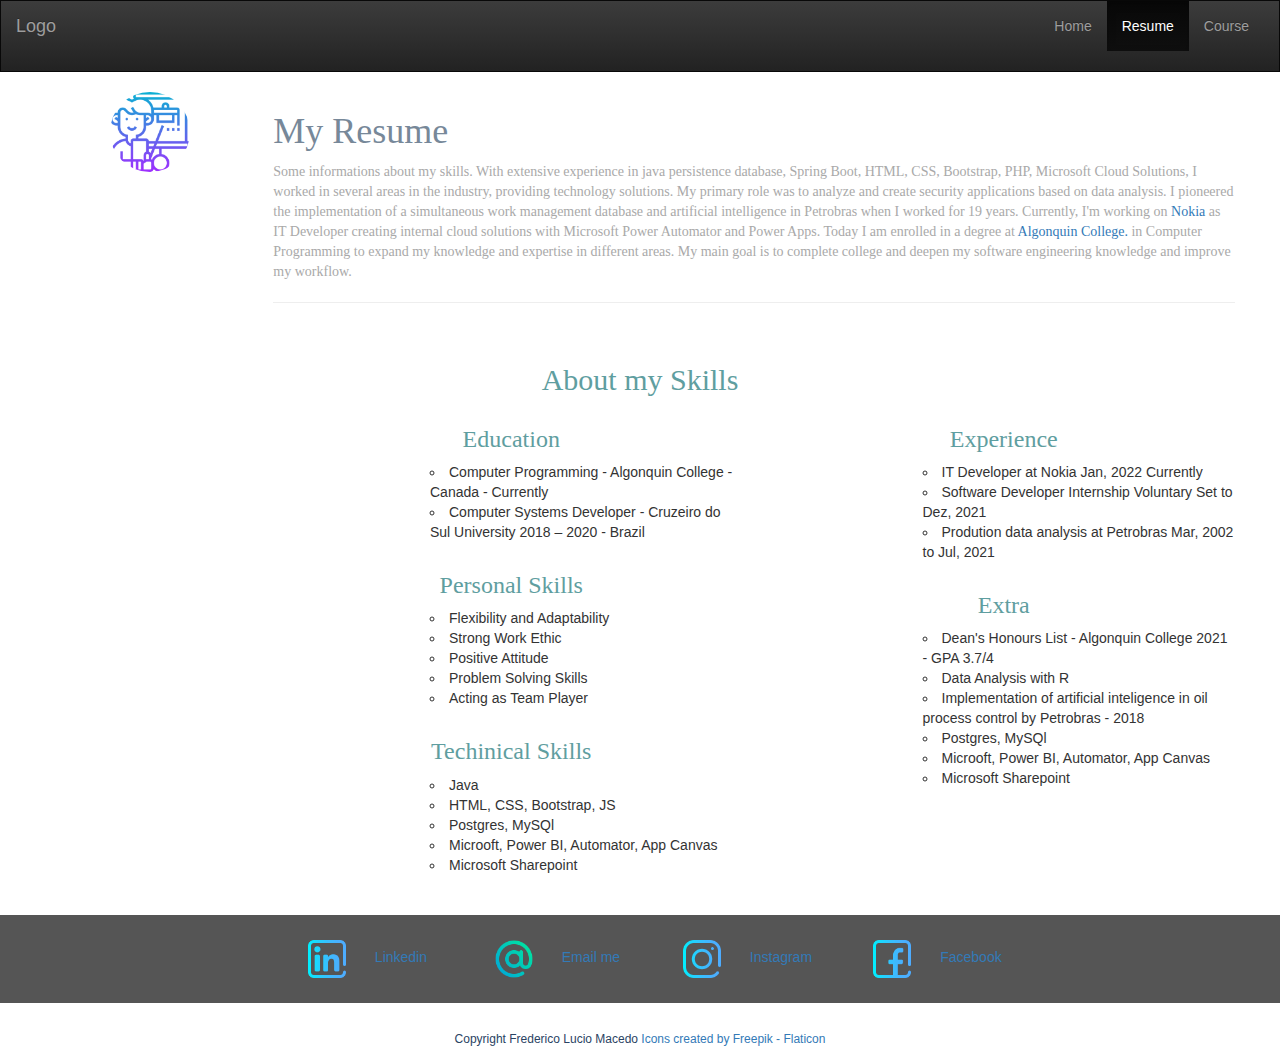
<file: resume.html>
<!DOCTYPE html>
<html lang="en">

<head>
    <title>Resume</title>
    <meta charset="utf-8">
    <meta name="viewport" content="width=device-width, initial-scale=1">
    
    <!-- Latest compiled and minified CSS -->
    <link rel="stylesheet" href="https://stackpath.bootstrapcdn.com/bootstrap/3.4.1/css/bootstrap.min.css" integrity="sha384-HSMxcRTRxnN+Bdg0JdbxYKrThecOKuH5zCYotlSAcp1+c8xmyTe9GYg1l9a69psu" crossorigin="anonymous">

    <!-- Optional theme -->
    <link rel="stylesheet" href="https://stackpath.bootstrapcdn.com/bootstrap/3.4.1/css/bootstrap-theme.min.css" integrity="sha384-6pzBo3FDv/PJ8r2KRkGHifhEocL+1X2rVCTTkUfGk7/0pbek5mMa1upzvWbrUbOZ" crossorigin="anonymous">

    <!-- Latest compiled and minified JavaScript -->
    <script src="https://stackpath.bootstrapcdn.com/bootstrap/3.4.1/js/bootstrap.min.js" integrity="sha384-aJ21OjlMXNL5UyIl/XNwTMqvzeRMZH2w8c5cRVpzpU8Y5bApTppSuUkhZXN0VxHd" crossorigin="anonymous"></script>



    <!-- Add icon library -->
    <link rel="stylesheet" href="https://cdnjs.cloudflare.com/ajax/libs/font-awesome/4.7.0/css/font-awesome.min.css">

    <link type="text/css" rel="stylesheet"  href="style.css">

</head>

<body>

    <nav class="navbar navbar-inverse">
        <div class="container-fluid">
            <div class="navbar-header">
                <button type="button" class="navbar-toggle" data-toggle="collapse" data-target="#myNavbar" aria-controls="myNavbar" aria-expanded="false" aria-label="Toggle navigation">
                    <span class="icon-bar"></span>
                    <span class="icon-bar"></span>
                    <span class="icon-bar"></span>
                </button>
                <a class="navbar-brand" href="#">Logo</a>
            </div>
            
            <div class="collapse navbar-collapse" id="myNavbar">
                <ul class="nav navbar-nav navbar-right">
                    <li><a href="index.html">Home</a></li>
                    <li class="active"><a href="resume.html">Resume</a></li>
                    <li><a href="course.html">Course</a></li>
                    
                    
                </ul>
                
            </div>
        </div>
    </nav>

   

    <div class="container-fluid text-center">
        <div class="row">
            
            
            <div class="col-md-12 text-left">
                
                <div class="col-md-2 container-fuid div-img-prof" >
                    <img src="icons/instructor.png" class="img-responsive img-page" id="img-prof" alt="My Pircture">
                </div>
                
                <div class="col-md-10 container-fuid float-right div-welcome">

                    
                    <h1>My Resume</h1>
                    <p>Some informations about my skills.
                        With extensive experience in java persistence database, Spring Boot, HTML, CSS, Bootstrap, PHP,
                        Microsoft Cloud Solutions, I worked in several areas in the industry, providing
                        technology solutions. My primary role was to analyze and create security applications based
                        on data analysis. I pioneered the implementation of a simultaneous work management database
                        and artificial intelligence in Petrobras when I worked for 19 years. Currently, I'm
                        working on <a href="https://www.nokia.com/" target="_blank" rel="noopener noreferrer">Nokia</a>
                        as IT Developer creating internal cloud solutions with Microsoft
                        Power Automator and Power Apps. Today I am enrolled in a degree at <a
                            href="https://www.algonquincollege.com/" target="_blank" rel="noopener noreferrer">Algonquin
                            College.</a>
                        in Computer Programming to expand my knowledge and expertise in different areas.
                        My main goal is to complete college and deepen my software engineering knowledge and improve my workflow.
                    </p>
                        
                    <hr>
                    
                </div>
                
            </div>
                    
        </div>
        <!--Card Info Section-->
        <h2>About my Skills</h2>
        
        <div class="container-fluid text-center info-div">
            <div class="row content">
                <div class="col-md-12">
                    <div class="col-md-6">
                        <h3>Education</h3>
                        <ul>
                            <li>Computer Programming - Algonquin College - Canada -  Currently</li>
                            <li>Computer Systems Developer - Cruzeiro do Sul University 2018 – 2020 - Brazil </li>
                            
                        </ul>
                        <h3>Personal Skills</h3>
                        <ul>
                            <li>Flexibility and Adaptability</li>
                            <li>Strong Work Ethic</li>
                            <li>Positive Attitude</li>
                            <li>Problem Solving Skills</li>
                            <li>Acting as Team Player</li> 
                        </ul>
                        <h3>Techinical Skills</h3>
                        <ul>
                            <li>Java</li>
                            <li>HTML, CSS, Bootstrap, JS</li>
                            <li>Postgres, MySQl</li>
                            <li>Microoft, Power BI, Automator, App Canvas</li>
                            <li>Microsoft Sharepoint</li>
                        </ul>
                        
                    </div>

                    <div class="col-md-6">
                        <h3>Experience</h3>
                        <ul>
                            <li>IT Developer at Nokia Jan, 2022 Currently</li>
                            <li>Software Developer Internship Voluntary Set to Dez, 2021 </li>
                            <li>Prodution data analysis at Petrobras Mar, 2002 to Jul, 2021</li>
                            
                        </ul>
                        <h3>Extra</h3>
                        <ul>
                            <li>Dean's Honours List - Algonquin College 2021 - GPA 3.7/4</li>
                            <li>Data Analysis with R</li>
                            <li>Implementation of artificial inteligence in oil process control by Petrobras - 2018</li>
                            <li>Postgres, MySQl</li>
                            <li>Microoft, Power BI, Automator, App Canvas</li>
                            <li>Microsoft Sharepoint</li>
                        </ul>
                        
                    </div>

                   
                </div>

            </div>
        </div>
    </div>

     <!-- footer section -->
    <footer class="container-fluid text-center">
           
            <div class="container text-center">

                <div class="row">
                        
                           
                            <div class="col-md-12 divMidia">
                                
                                <div class="col-md-2">
                                    
                                </div>

                                <div class="col-md-2">
                                    <a href="https://www.linkedin.com/in/fred-macedo" target="_blank" rel="noopener noreferrer" >
                                        <img src="icons/linkedin2.png" class="img-footer" alt="linkedin"> Linkedin
                                    </a>
                                </div>

                                <div class="col-md-2">
                                    <a href="mailto:fredvalentim.macedo@gmail.com" target="_blank" rel="noopener noreferrer">
                                        <img src="icons/arroba.png" class="img-footer" alt="email"> Email me
                                    </a>
                                </div>

                                <div class="col-md-2">
                                    <a href="https://www.instagram.com/fredvalentim/" target="_blank" rel="noopener noreferrer">
                                        <img src="icons/instagram.png" class="img-footer" alt="instagram"> Instagram
                                    </a>    
                                       
                                </div>

                                <div class="col-md-2">
                                    <a href="" target="_blank" rel="noopener noreferrer">
                                        <img src="icons/facebook.png" class="img-footer" alt="facebook"> Facebook
                                    </a>
                                </div>

                            </div>

                           
                </div>
                
                
                    
                    
                        
                



            </div>
            
        
     </footer>

     <div class="row copyright div-copyright">
        <div class="col-mb-12 flex-center">
            <h6>Copyright Frederico Lucio Macedo 
                <a href="https://www.flaticon.com/free-icons/instagram" title="instagram icons">Icons created by Freepik - Flaticon</a>
            </h6>
        </div>


     </div>
    
</body>

</html>
</file>
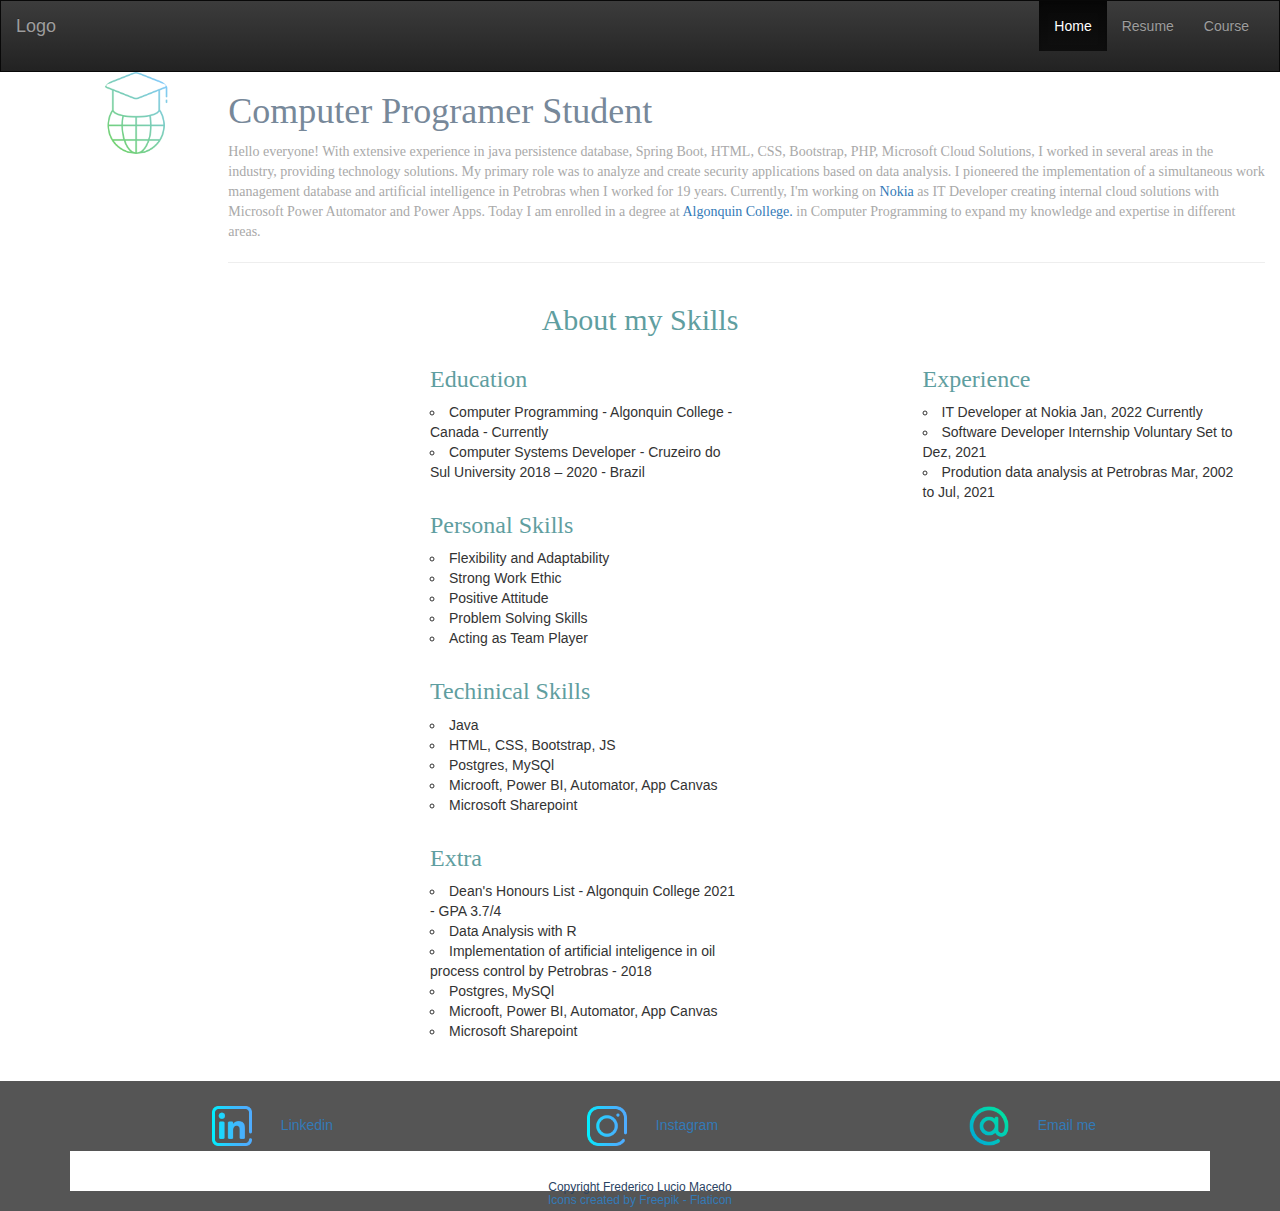
<file: resumeold.html>
<!DOCTYPE html>
<html lang="en">

<head>
    <title>Resume</title>
    <meta charset="utf-8">
    <meta name="viewport" content="width=device-width, initial-scale=1">

    <!-- Latest compiled and minified CSS -->
    <link rel="stylesheet" href="https://stackpath.bootstrapcdn.com/bootstrap/3.4.1/css/bootstrap.min.css"
        integrity="sha384-HSMxcRTRxnN+Bdg0JdbxYKrThecOKuH5zCYotlSAcp1+c8xmyTe9GYg1l9a69psu" crossorigin="anonymous">

    <!-- Optional theme -->
    <link rel="stylesheet" href="https://stackpath.bootstrapcdn.com/bootstrap/3.4.1/css/bootstrap-theme.min.css"
        integrity="sha384-6pzBo3FDv/PJ8r2KRkGHifhEocL+1X2rVCTTkUfGk7/0pbek5mMa1upzvWbrUbOZ" crossorigin="anonymous">

    <!-- Latest compiled and minified JavaScript -->
    <script src="https://stackpath.bootstrapcdn.com/bootstrap/3.4.1/js/bootstrap.min.js"
        integrity="sha384-aJ21OjlMXNL5UyIl/XNwTMqvzeRMZH2w8c5cRVpzpU8Y5bApTppSuUkhZXN0VxHd"
        crossorigin="anonymous"></script>



    <!-- Add icon library -->
    <link rel="stylesheet" href="https://cdnjs.cloudflare.com/ajax/libs/font-awesome/4.7.0/css/font-awesome.min.css">

    <link type="text/css" rel="stylesheet" href="style.css">

</head>

<body>

    <nav class="navbar navbar-inverse">
        <div class="container-fluid">
            <div class="navbar-header">
                <button type="button" class="navbar-toggle" data-toggle="collapse" data-target="#myNavbar"
                    aria-controls="myNavbar" aria-expanded="false" aria-label="Toggle navigation">
                    <span class="icon-bar"></span>
                    <span class="icon-bar"></span>
                    <span class="icon-bar"></span>
                </button>
                <a class="navbar-brand" href="#">Logo</a>
            </div>

            <div class="collapse navbar-collapse" id="myNavbar">
                <ul class="nav navbar-nav navbar-right">
                    <li class="active"><a href="index.html">Home</a></li>
                    <li><a href="resume.html">Resume</a></li>
                    <li><a href="course.html">Course</a></li>


                </ul>

            </div>
        </div>
    </nav>



    <div class="container-fluid text-center">
        <div class="row welcome-div">

            <div class="col-sm-2 container-fuid float-right">
                <img src="icons/global-education.png" class="img-circle img-responsive" id="img-prof" alt="My Pircture">
            </div>
            <div class="col-sm-10 text-left">

                <h1>Computer Programer Student</h1>
                <div classe="col container-fuid float-right div-welcome">
                    <p>Hello everyone!
                        With extensive experience in java persistence database, Spring Boot, HTML, CSS, Bootstrap, PHP,
                        Microsoft Cloud Solutions, I worked in several areas in the industry, providing
                        technology solutions. My primary role was to analyze and create security applications based
                        on data analysis. I pioneered the implementation of a simultaneous work management database
                        and artificial intelligence in Petrobras when I worked for 19 years. Currently, I'm
                        working on <a href="https://www.nokia.com/" target="_blank" rel="noopener noreferrer">Nokia</a>
                        as IT Developer creating internal cloud solutions with Microsoft
                        Power Automator and Power Apps. Today I am enrolled in a degree at <a
                            href="https://www.algonquincollege.com/" target="_blank" rel="noopener noreferrer">Algonquin
                            College.</a>
                        in Computer Programming to expand my knowledge and expertise in different areas.
                    </p>

                    <hr>

                </div>

            </div>

        </div>
        <!--Card Info Section-->
        <h2>About my Skills</h2>
        
        <div class="container-fluid text-center info-div">
            <div class="row content">
                <div class="col-md-12">
                    <div class="col-md-6">
                        <ul><h3>Education</h3>
                            <li>Computer Programming - Algonquin College - Canada -  Currently</li>
                            <li>Computer Systems Developer - Cruzeiro do Sul University 2018 – 2020 - Brazil </li>
                            
                        </ul>
                        <ul><h3>Personal Skills</h3>
                            <li>Flexibility and Adaptability</li>
                            <li>Strong Work Ethic</li>
                            <li>Positive Attitude</li>
                            <li>Problem Solving Skills</li>
                            <li>Acting as Team Player</li> 
                        </ul>
                        <ul><h3>Techinical Skills</h3>
                            <li>Java</li>
                            <li>HTML, CSS, Bootstrap, JS</li>
                            <li>Postgres, MySQl</li>
                            <li>Microoft, Power BI, Automator, App Canvas</li>
                            <li>Microsoft Sharepoint</li>
                        </ul>
                        <ul><h3>Extra</h3>
                            <li>Dean's Honours List - Algonquin College 2021 - GPA 3.7/4</li>
                            <li>Data Analysis with R</li>
                            <li>Implementation of artificial inteligence in oil process control by Petrobras - 2018</li>
                            <li>Postgres, MySQl</li>
                            <li>Microoft, Power BI, Automator, App Canvas</li>
                            <li>Microsoft Sharepoint</li>
                        </ul>
                    </div>

                    <div class="col-md-6">
                        <ul><h3>Experience</h3>
                            <li>IT Developer at Nokia Jan, 2022 Currently</li>
                            <li>Software Developer Internship Voluntary Set to Dez, 2021 </li>
                            <li>Prodution data analysis at Petrobras Mar, 2002 to Jul, 2021</li>
                            
                        </ul>
                        
                    </div>

                   
                </div>

            </div>
        </div>
    </div>
    <!-- footer section -->
    <footer class="container-fluid text-center">

        <div class="container text-center">

            <div class="row">


                <div class="col-md-12 divMidia">

                    <div class="col-md-4">
                        <a href="https://www.linkedin.com/in/fred-macedo" target="_blank" rel="noopener noreferrer">
                            <img src="icons/linkedin2.png" class="img-footer"> Linkedin
                        </a>
                    </div>

                    <div class="col-md-4">
                        <a href="https://www.instagram.com/fredvalentim/" target="_blank" rel="noopener noreferrer">
                            <img src="icons/instagram.png" class="img-footer"> Instagram
                        </a>

                    </div>

                    <div class="col-md-4">
                        <a href="mailto:fredvalentim.macedo@gmail.com" target="_blank" rel="noopener noreferrer">
                            <img src="icons/arroba.png" class="img-footer"> Email me
                        </a>
                    </div>

                </div>


            </div>


            <div class="row div-copyright">
                <div class="col-mb-12 flex-center">
                    <h6>Copyright Frederico Lucio Macedo </br>
                        <a href="https://www.flaticon.com/free-icons/instagram" title="instagram icons">Icons created by
                            Freepik - Flaticon</a>
                    </h6>
                </div>

            </div>





        </div>

    </footer>

</body>

</html>
</file>
<file: style.css>
/* Remove the navbar's default margin-bottom and rounded borders */ 
.navbar {
    margin-bottom: 0;
    border-radius: 0;
    padding-bottom: 10px;
  }
  .ulfooter {
    
    list-style-type: none;
    margin: 0;
    padding: 0;
    overflow: hidden;
    background-color: #555;
  }
  
  .lifooter {
   display: inline;
   list-style: none;
   margin-left: auto;
   margin-right: auto;
   top: 0px;
   height: 50px;
   padding: 25px;
  }
  
  .lifooter a {
    display: block;
    color: white;
    text-align: center;
    padding: 16px;
    text-decoration: none;
  }
  /* Set height of the grid so .sidenav can be 100% (adjust as needed) */
  .row.content {min-height: 280px;}

  
  
  /* Set gray background color and 100% height */
  .sidenav {
    padding-top: 20px;
    background-color: #f1f1f1;
    height: 100%;
  }
  
  /* Set black background color, white text and some padding */
  footer {
    align-content: center;
    background-color: #555;
    color: white;
    padding: 20px;
    
  }
  /*alinhe div element on center*/
  .centerDiv {
    margin:auto;
    width: 40%;
    padding: 10px;
    background-color: #555;

  }
  
  /* On small screens, set height to 'auto' for sidenav and grid */
  @media screen and (max-width: 767px) {
    .sidenav {
      height: auto;
      padding: 15px;
    }
    .row.content {height:auto;} 
  }

  /* My configurations */
#img-prof {
  max-width: 45%;
  min-width: 40%;
  height: auto;
  
  margin-left:80px;
  border-radius: 50%;

  text-align: center;
  
}
#img-side-bar{
  height: auto;
  max-height:100%;
}
.img-logo{
  width: 36px;
  height: 36px;
  padding-bottom:5px;
}

.info-div{
  padding-left:250px;
  padding-bottom: 20px;
}
.img-footer{
  margin-right: 20px;
  margin-left: 20px;
  padding:5px;
  width: 30%;
  height: 30%;
  max-width: 50px;
}
.img-footer:hover{
  opacity: 0.7;
}
.img-card {
  margin-right: 10px;
  margin-left: 10px;
  padding:5px;
  width: 40%;
  height: auto;
  max-width: 60%;
  
}
.img-page {
  max-width: 45%;
  min-width: 40%;
  height: auto;
  
  margin-left:80px;
  border-radius: 50%;

  text-align: center;
  
}
.img-topic{
  width: 30px;
  height: 30px;
  float:left;
  margin-left:4px;
  font-family: Georgia;
  
}
.divMidia {
  margin-left:auto;
  margin-right:auto;
}
.div-copyright {
  margin:0px;
  padding-top:20px;
  background-color: #fff;
  text-align: center;
  height: 40px;
  
}
.div-welcome{
  padding-top: 20px;
  padding-bottom: 20px;
  padding-left: 50px;
  padding-right: 30px;
}
.div-img-prof {
  text-align: center;
  padding-top:20px;
}
.div-search {
  text-align: center;
  padding-right: 40px;

}
.row{
  justify-content: center;
}

h1{
  font-family: Gill Sans;
  color:lightslategrey;
}
h2{
  font-family:Gerogia;
  color:cadetblue
}
h3{
  font-family:Cambria;
  color:cadetblue
}

h5 {
  font-family: Georgia;
  color:cadetblue;
}
h6{
  font-family: Helvetica;
  color:rgb(42, 67, 99);
  font-size: 1.2rem;
}
p {
  font-family: Georgia;
  color:darkgray
}
ul{
  list-style-type: circle;
  list-style-position: inside;
  text-align: left;
  padding-bottom: 10px;
  padding-left: 150px;
}
label{
  padding: 5px;
}
select{
  padding: 5px;
}
td{
  font-family: Helvetica;
  color:rgb(42, 67, 99);
  font-size: 1.2rem;
}
th {
  font-family:Cambria;
  color:cadetblue;
  font-size: 1.4rem;
  text-align: center;
}
/* ----------------Style news cards--------------------- */
.card-info {
  width: 18rem;
}


/* Style The Dropdown Button */

/* Style The Dropdown Button */
.dropbtn {
  background-color: #a8d6eb;
  color: white;
  padding: 16px;
  font-size: 16px;
  border: none;
  cursor: pointer;
}

/* The container <div> - needed to position the dropdown content */
.dropdown {
  position: relative;
  display: inline-block;
}

/* Dropdown Content (Hidden by Default) */
.dropdown-content {
  display: none;
  position: absolute;
  background-color: #f9f9f9;
  min-width: 160px;
  box-shadow: 0px 8px 16px 0px rgba(0,0,0,0.2);
  z-index: 1;
}

/* Links inside the dropdown */
.dropdown-content a {
  color: black;
  padding: 12px 16px;
  text-decoration: none;
  display: block;
}

/* Change color of dropdown links on hover */
.dropdown-content a:hover {background-color: #f1f1f1}

/* Show the dropdown menu on hover */
.dropdown:hover .dropdown-content {
  display: block;
}

/* Change the background color of the dropdown button when the dropdown content is shown */
.dropdown:hover .dropbtn {
  background-color: #0f84e4;
}
/* The container <div> - needed to position the dropdown content */
</file>
